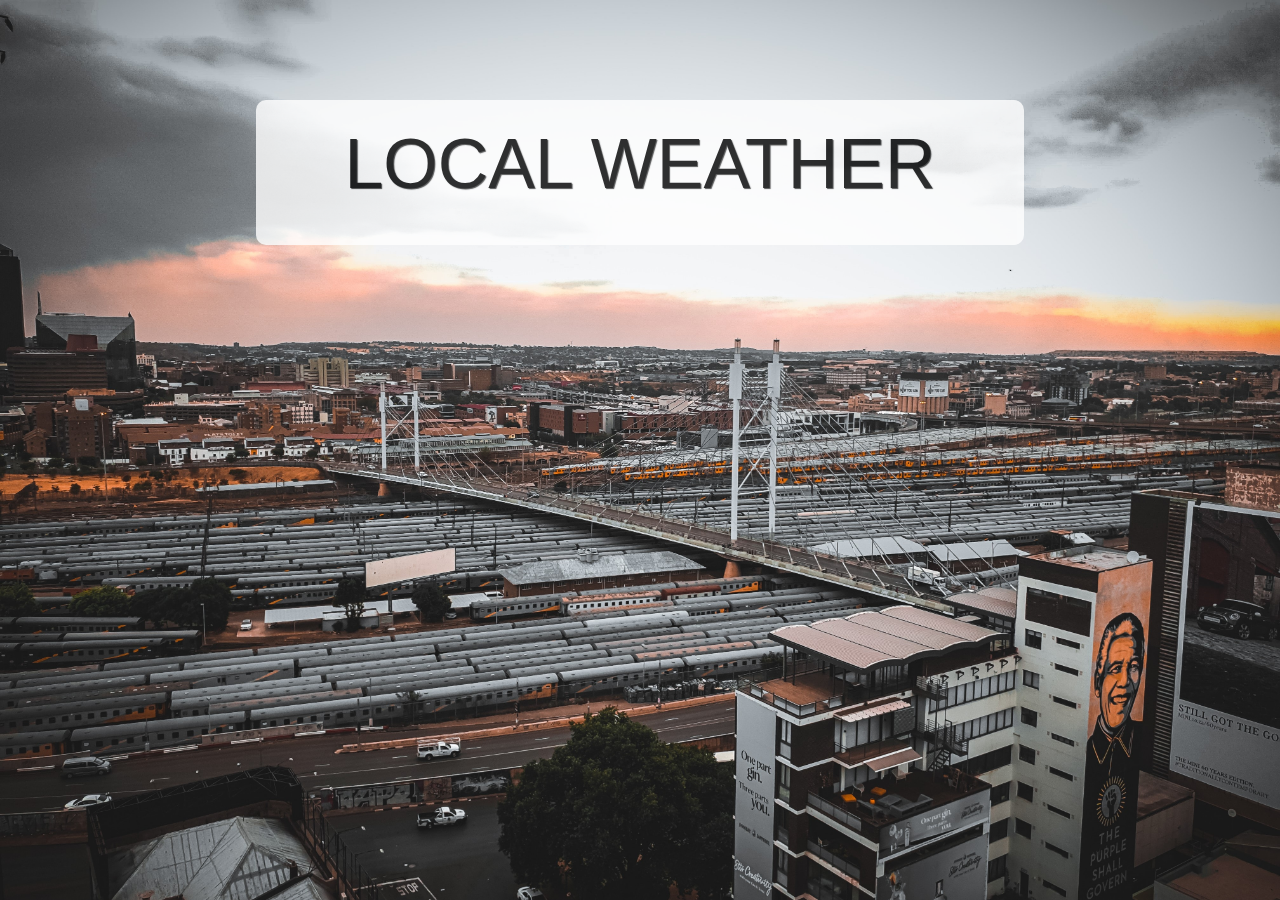
<file: local-weather/index.html>
<!DOCTYPE html>
<html lang="en" >

<head>
  <meta charset="UTF-8">
  <title>Local Weather</title>
  <link rel='stylesheet prefetch' href='https://cdnjs.cloudflare.com/ajax/libs/twitter-bootstrap/4.0.0-beta/css/bootstrap.min.css'>
  <link rel="stylesheet" href="css/style.css"> 
</head>
<body> 

<body class ="backround">
  <div class= "container bg-color text-center">
  <p class = "p1">LOCAL WEATHER</p>
  <div class ="p2" id ="city"></div>
    <div class ="p2"id ="temp"></div>
    <div class ="p2" id ="country"></div>
      <div  class ="p3" id = "currentTemp"></div>
    <div   class ="p3" id = "currentWeather"></div>
  </div>
  <script src='https://cdnjs.cloudflare.com/ajax/libs/jquery/3.2.1/jquery.min.js'></script>
  <script  src="js/index.js"></script>
  </body>
</html>
</file>
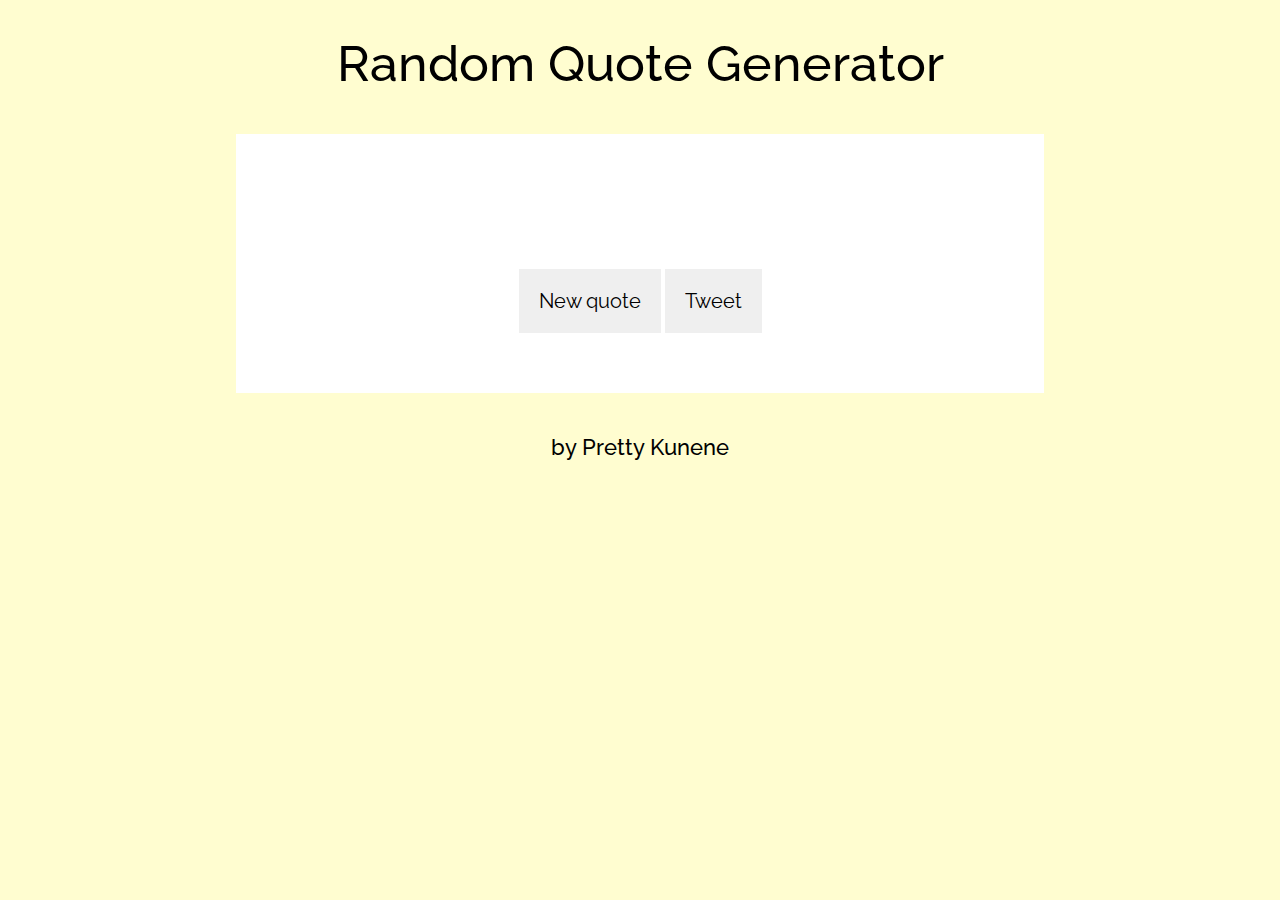
<file: random-generator/index.html>
<!DOCTYPE html>
<html lang="en">

<head>
  <meta charset="UTF-8">
  <meta http-equiv="X-UA-Compatible" content="IE=edge">
  <meta name="viewport" content="width=device-width, initial-scale=1.0">
  <script src="https://ajax.googleapis.com/ajax/libs/jquery/1.7.1/jquery.min.js" type="text/javascript"></script>
  <title>Random Quote Machine</title>
  <style>
    @import url('https://fonts.googleapis.com/css2?family=Raleway:wght@300&display=swap');
    @import url('https://fonts.googleapis.com/css2?family=Raleway:wght@500&display=swap');
    @import url('https://fonts.googleapis.com/css2?family=Raleway:wght@200;500&display=swap');
 
    h1{
      font-family: 'Raleway', sans-serif;
      font-weight: 500;
      text-align: center;
      font-size:50px;
    }
    #quote-text{
      font-family: 'Raleway', sans-serif;
      font-size: 30px;
      font-weight: 200;
    }
    #quoate-author{
      font-family: 'Raleway', sans-serif;
      font-size: 30px;
      font-weight: 300;
    }
    
.wrapper {
    background:#fff;
    padding: 60px;
    margin: 41px 18%;
    text-align: center;
}
button#tweet-quote , button#tweet {
    border: none;
    padding: 20px;
    font-size: 20px;
    font-family: 'Raleway', sans-serif;
}
.me{
      font-family: 'Raleway', sans-serif;
      font-weight: 500;
      text-align: center;
      font-size:22px;
    }
  </style>
  <script>
    var randomQuote = "";
    var randomAuthor = "";

    function getQuote() {
      $.ajax({
        url: "https://api.forismatic.com/api/1.0/?method=getQuote&lang=en&format=jsonp&jsonp=?",
        method: "GET",
        dataType: "jsonp",
        /*If the data was successfully collected, create a function called request to request both quote and author */
        success: function (request) {
          /* We request the quote text an author to the empty string */
          randomQuote = request.quoteText;/*quoateText comes from the URL*/
          randomAuthor = request.quoteAuthor;/*quoateAuthor comes from the URL*/
          /*We display the random codes from the page on h4 element*/
          $('#quote-text').html(randomQuote);
          /*If the qoute doesn't have author , make it unknown*/
          if (randomAuthor === "") {
            randomAuthor = "Unknown";
          }
          /*unless show the Author */
          $('#quoate-author').html(randomAuthor);
        },
        /*If it was not successfuly , we show the error message from the text and button when clicked */
        error: function (xhr, status, error) {
          $('#quoate-text').text('Not sure what happened there! Click again to generate a new quote!');
          $('#quoate-author').text('Click Below!');
        }
      });
    }

/*When the button id clicked , we call the Ajax function*/
    $(document).ready(function () {
      $("#tweet-quote").click(function () {
        getQuote();
      });
      $("#tweet").click(function () {
        var url = "https://twitter.com/intent/tweet?text=\"" + randomQuote + "\" -" + randomAuthor;
        $("#tweet").attr('href', url);
        window.open(url);
      });
    });

  </script>
</head>

<body style="background-color:#FFFDD0">
  <h1 class="title">Random Quote Generator</h1>
  <div class="wrapper">
    <!--I can see a wrapper element with a corresponding id="quote-box".-->
    <div id="quote-box">
      <!--Within #quote-box, I can see an element with a corresponding id="text".-->
      <div id="quote-text">
        <h4></h4>
      </div>
      <br>
      <!-- Within #quote-box, I can see an element with a corresponding id="author".-->
      <div id="quoate-author">
      </div>
      <!-- Within #quote-box, I can see an element with a corresponding id="new-quote".-->
      <div id="new-quote">
      </div>
      <!-- Within #quote-box, I can see a clickable a element with a corresponding id="tweet-quote".-->
      <br>
      <button id="tweet-quote">New quote</button>
      <button id="tweet">Tweet</button>
    </div>
  </div>
  <p class="me">by Pretty Kunene</p>
</body>

</html>
</file>
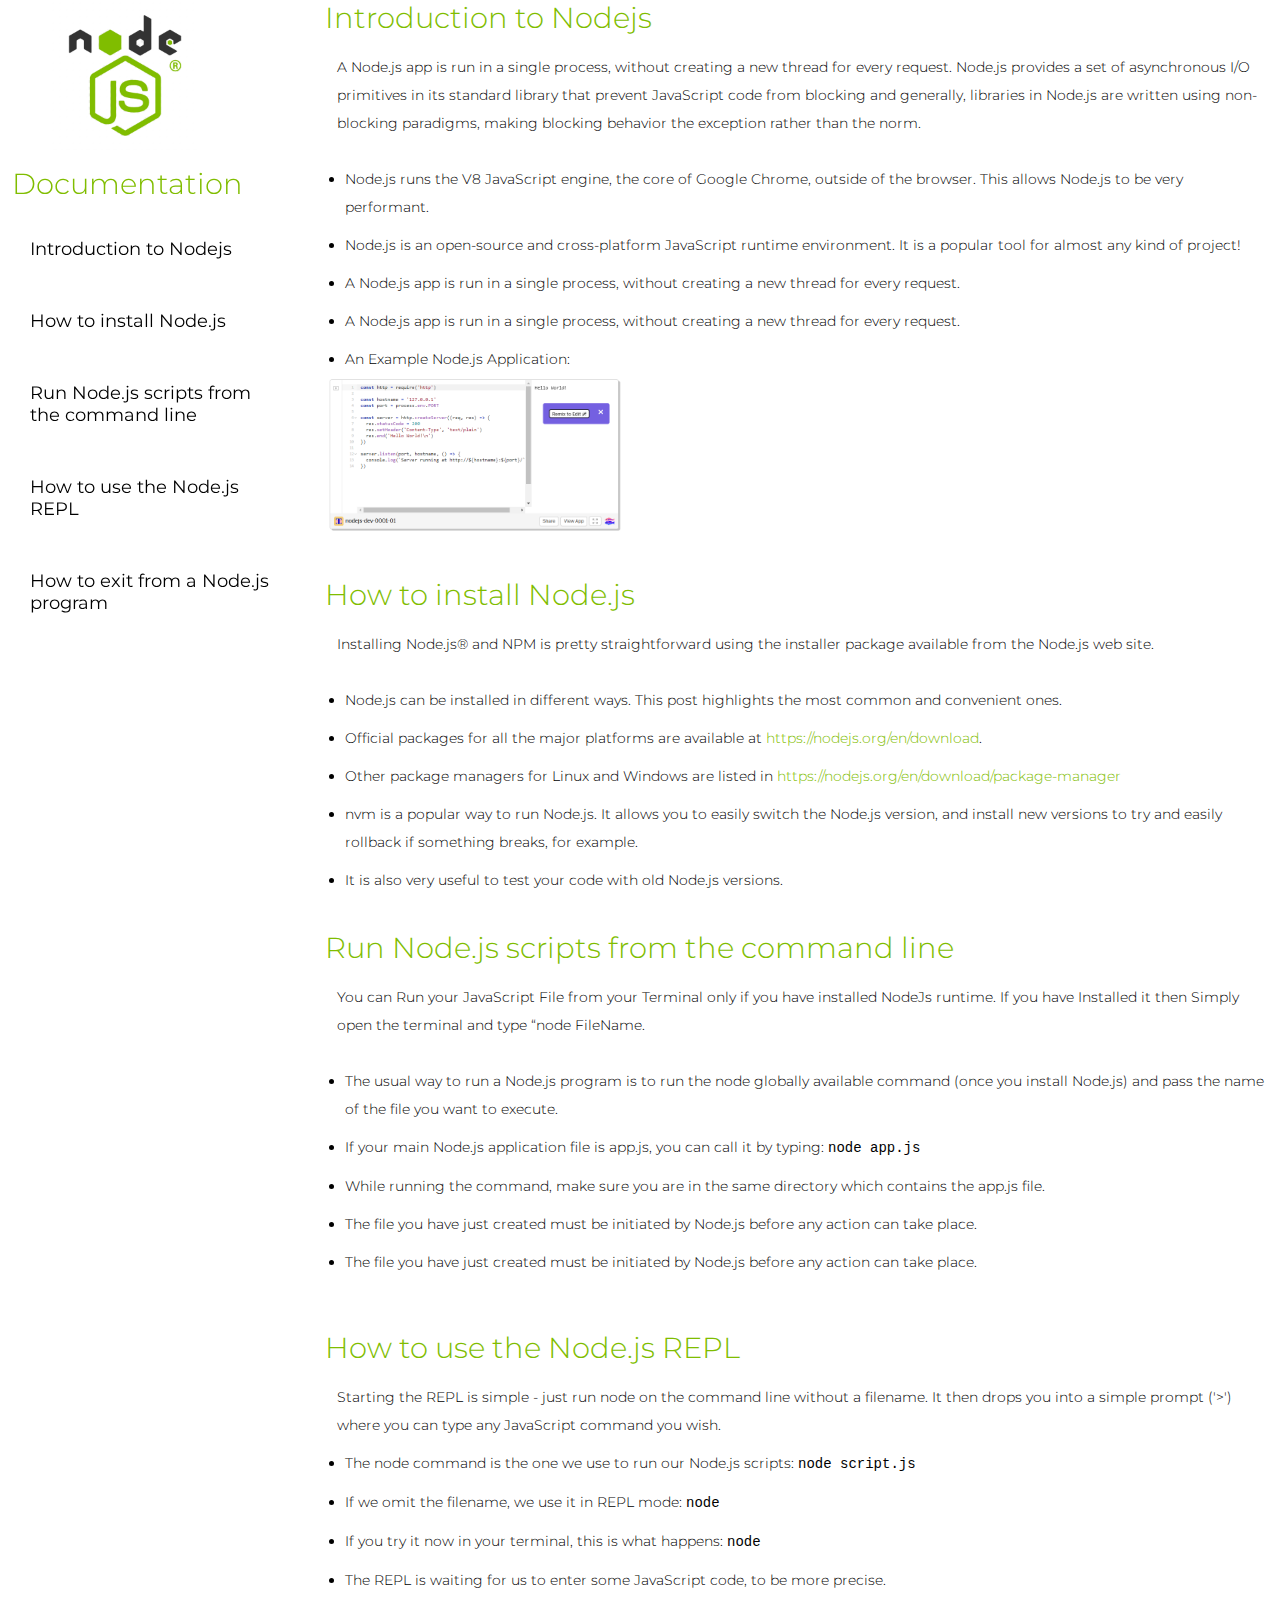
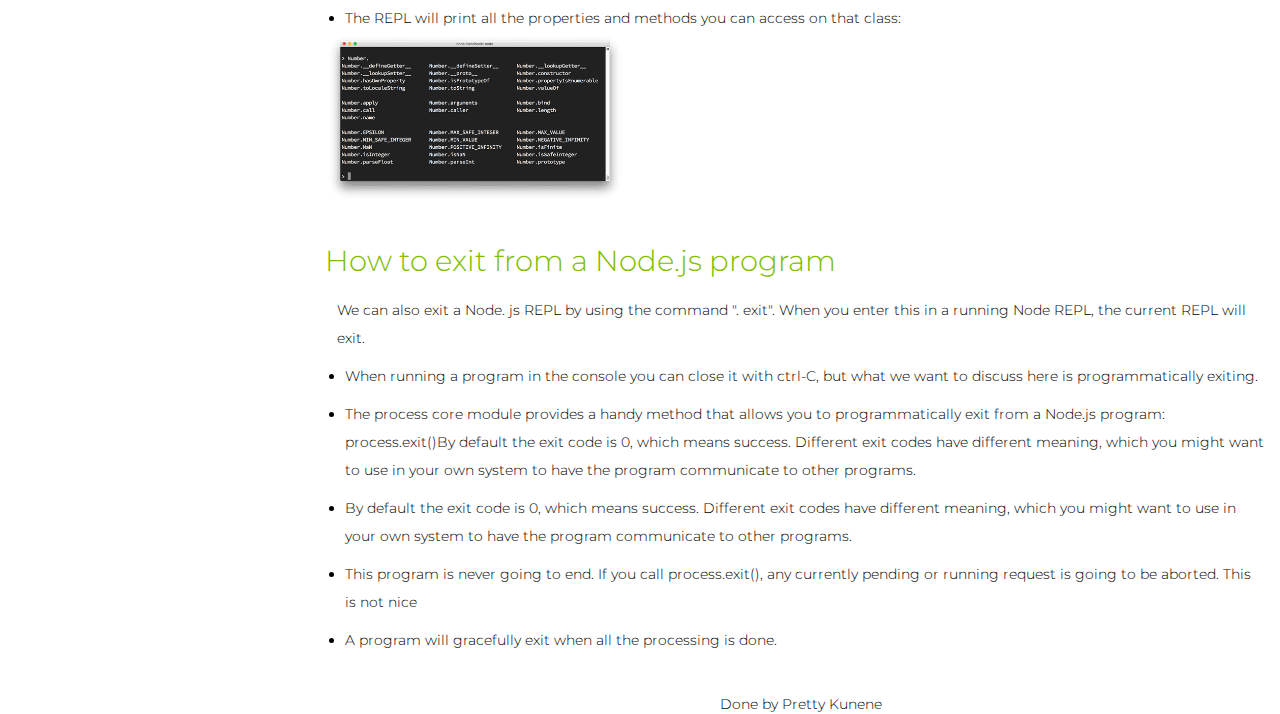
<file: technical-documentation/index.html>
<!DOCTYPE html>
<html>
    <head>
        <title>Node Js Technical Documentation</title>
        <meta name="viewport" content="width=device-width, initial-scale=1.0">
        <style>
            @import url('https://fonts.googleapis.com/css2?family=Montserrat:wght@300;400&display=swap');

            *{
                margin:0;
                padding:0
            }
            main{
                position: absolute;
                margin-left: 310px;
                padding-left: 15px;
                padding-right: 15px;
            }
            #navbar{
                position: fixed;
                top:0px;
                left: 0px;
                width: 300px;
                height: 100px;
             

            }
            header{
                color:#80bd00;
                margin:12px;
                text-align: left;
                font-size: 1.8em;
                font-weight: 300;
                font-family: 'Montserrat', sans-serif;
            }
            #main-doc header{
                text-align: left;
                margin:0px;
            }
            #navbar ul{
                list-style: none;
            }
            nav li{
                padding:25px;
                font-size: 18px;
                font-family: 'Montserrat', sans-serif;
                font-weight: 400;
                padding-left: 30px;
            }
            nav li a{
                text-decoration: none;
                color: #000;
        
            }
            section li {
                margin: 10px 0px 0px 20px;
                font-family: 'Montserrat', sans-serif;
                font-weight: 300;
                font-size: 14px;
                line-height: 2;
                
            }
            p{
                font-family: 'Montserrat', sans-serif;
                font-weight: 300;
                line-height: 2;
                margin-left: 12px;
                font-size: 14px;
            }
            .logo{
                margin-left: 50px;
            }
            .download-link{
                text-decoration: none;
                color: #80bd00;
            }

        </style>
    </head>
    <body>
        <!-- Side Menu-->
        <nav id ="navbar">
            <img src="images/logo.png" alt="logo" width="150px" class="logo">
            <header>Documentation</header>
            <ul>
                <li class="nav-link"><a href ="#introduction">Introduction to Nodejs</a></li>
                <li class="nav-link"><a href ="#install">How to install Node.js</a</li>
                <li class="nav-link"><a href ="#run">Run Node.js scripts from the command line</a></li>
                <li class="nav-link"><a href ="#use">How to use the Node.js REPL</a></li>
                <li class="nav-link"><a href ="#exit">How to exit from a Node.js program</a></li>
            </ul>
        </nav>
        <!--Main contetn-->
        <main id="main-doc">

    <!--Introduction to NodeJs section-->
    <section class="main-section" id="introduction">
      <header>Introduction to Nodejs</header>
      <br>
      <p>A Node.js app is run in a single process, without creating a new thread for every request. Node.js provides a set of asynchronous I/O primitives in its standard library that prevent JavaScript code from blocking and generally, libraries in Node.js are written using non-blocking paradigms, making blocking behavior the exception rather than the norm.</p>
      <br>
      <ul>
          <li>Node.js runs the V8 JavaScript engine, the core of Google Chrome, outside of the browser. This allows Node.js to be very performant.</li>
          <li>Node.js is an open-source and cross-platform JavaScript runtime environment. It is a popular tool for almost any kind of project!</li>
          <li>A Node.js app is run in a single process, without creating a new thread for every request. </li>
          <li>A Node.js app is run in a single process, without creating a new thread for every request. </li>
          <li>An Example Node.js Application:</li>
          
      </ul>
      <img src="images/nodejs.PNG" alt="example-of-nodejs" width="300">
    </section>
    <br>
    <br>
        <!--How to install Node.js-->
        <section class="main-section" id="install">
            <header>How to install Node.js</header>
            <br>
            <p>Installing Node.js® and NPM is pretty straightforward using the installer package available from the Node.js web site.</p>
            <br>
            <ul>
                <li>Node.js can be installed in different ways. This post highlights the most common and convenient ones.</li>
                <li>Official packages for all the major platforms are available at <a href ="https://nodejs.org/en/download/" class="download-link">https://nodejs.org/en/download</a>.</li>
                <li>Other package managers for Linux and Windows are listed in <a href =" https://nodejs.org/en/download/package-manager/ " class="download-link">https://nodejs.org/en/download/package-manager </a></li>
                <li><span class="nvm-color">nvm</span> is a popular way to run Node.js. It allows you to easily switch the Node.js version, and install new versions to try and easily rollback if something breaks, for example.</li>
                <li>It is also very useful to test your code with old Node.js versions.</li>
                
            </ul>
          </section>
          <br>
          <br>
             <!--Run Node.js scripts from the command line-->
        <section class="main-section" id="run">
            <header>Run Node.js scripts from the command line</header>
            <br>
            <p>You can Run your JavaScript File from your Terminal only if you have installed NodeJs runtime. If you have Installed it then Simply open the terminal and type “node FileName.</p>
            <br>
            <ul>
                <li>The usual way to run a Node.js program is to run the node globally available command (once you install Node.js) and pass the name of the file you want to execute.</li>
                <li>If your main Node.js application file is app.js, you can call it by typing: <code>node app.js</code></span></li>
                <li>While running the command, make sure you are in the same directory which contains the app.js file.</li>
                <li>The file you have just created must be initiated by Node.js before any action can take place.</li>
                <li>The file you have just created must be initiated by Node.js before any action can take place.</li>
                
            </ul>
          </section>
          <br>
          <br>
           <!--How to use the Node.js REPL-->
        <section class="main-section" id ="use">
            <br>
            <header>How to use the Node.js REPL</header>
            <br>
            <p>Starting the REPL is simple - just run node on the command line without a filename. It then drops you into a simple prompt ('>') where you can type any JavaScript command you wish.</p>
            <ul>
                <li>The node command is the one we use to run our Node.js scripts: <code>node script.js</code></span></li>
                <li>If we omit the filename, we use it in REPL mode: <code>node</code></span></li>
                <li>If you try it now in your terminal, this is what happens: <code> node</code></span></li>
                <li>The REPL is waiting for us to enter some JavaScript code, to be more precise.</li>
                <li>The REPL will print all the properties and methods you can access on that class:</li>
                
            </ul>
            <img src="images/rep.png" alt="node-rep" width="300">
          </section >
          <br>
          <br>
          <!--How to use the Node.js REPL-->
        <section class="main-section" id ="exit">
            <header>How to exit from a Node.js program</header>
            <br>
            <p>We can also exit a Node. js REPL by using the command ". exit". When you enter this in a running Node REPL, the current REPL will exit.</p>
            <ul>
                <li>When running a program in the console you can close it with ctrl-C, but what we want to discuss here is programmatically exiting.</span></li>
                <li>The process core module provides a handy method that allows you to programmatically exit from a Node.js program: <span class ="nvm-color">process.exit()</span>By default the exit code is 0, which means success. Different exit codes have different meaning, which you might want to use in your own system to have the program communicate to other programs.</li>
                <li>By default the exit code is 0, which means success. Different exit codes have different meaning, which you might want to use in your own system to have the program communicate to other programs.</li>
                <li>This program is never going to end. If you call <span class ="nvm-color">process.exit()</span>, any currently pending or running request is going to be aborted. This is not nice</li>
                <li>A program will gracefully exit when all the processing is done.</li>
                
            </ul>
          </section>
          <!--copyright-->
          <br>
          <br>
          <section>
           
            <p style="text-align:center;">Done by Pretty Kunene</p>
          
          </section>

        </main>
    </body>
</html>
</file>
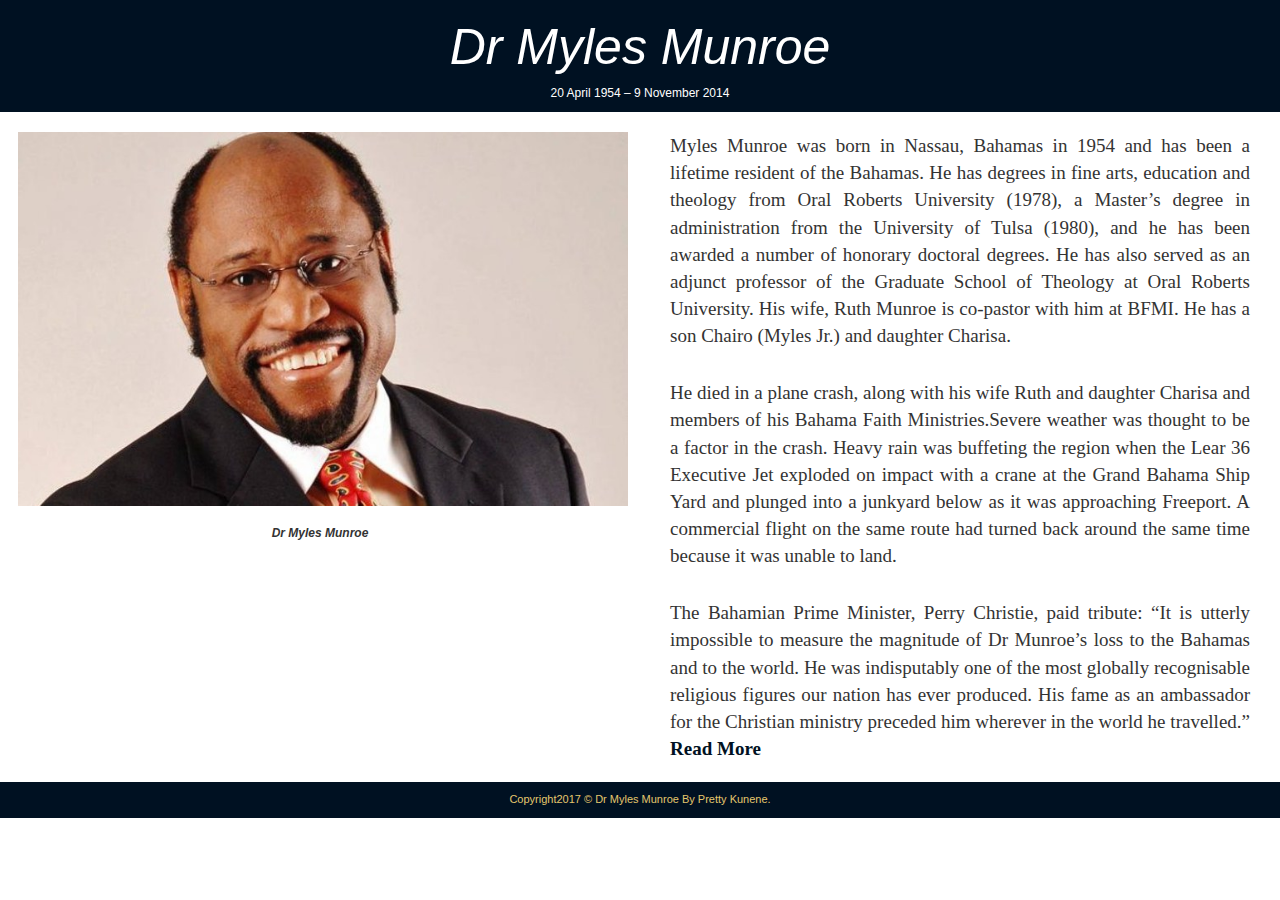
<file: tribute_hero/index.html>
<!DOCTYPE html>
<html >
<head>
  <meta charset="UTF-8">
  <meta name="viewport" content="width=device-width" />
  <title>Tribute page of Dr Myles Munroe</title>


  <link rel='stylesheet prefetch' href='https://cdnjs.cloudflare.com/ajax/libs/twitter-bootstrap/3.3.7/css/bootstrap.min.css'>
<meta name="viewport" content="width=device-width" />
      <link rel="stylesheet" href="css/style.css">

      <!-- Global Site Tag (gtag.js) - Google Analytics -->
    <script async src="https://www.googletagmanager.com/gtag/js?id=UA-106571066-1"></script>

</head>

<body>
  <!--
Importing google font
-->

<meta charset="utf-8">
<meta name="viewpoint"content="width=device-width,intial-scale=1.0">
<!--Inserting a heading,sub heading and an image.
-->
<div class="header">
<div class="container-fluid">
  <h1 style ="text-align:center;color:white;font-style:italic;font-size:50px">Dr Myles Munroe</h1>
  <p class="brown-text">20 April 1954 – 9 November 2014</p>

 
</div>
  </div>
    </div>
</div>
</div>
<!--
Inserting a yellow background using css.
-->
<body>
<main>
  <div class="container-fluid">
    <div class="row">
      <div class= "col-md-6 col-sm-12 col-xs-12 ">
        <img class="image2 img-fluid" src="images/dr-myles-munroe.jpg">
    
        <div class="caption">
          <p style="font-family:Arial;font-size:12px;text-align:center;font-size:12px;font-style:italic;margin-top:19px;"><strong>Dr Myles Munroe</strong></p>
      </div>
  
          </div>
      <div class="col-md-6 col-sm-12 col-xs-12">
        <p class="p2">Myles Munroe was born in Nassau, Bahamas in 1954 and has been a lifetime resident of the Bahamas. He has degrees in fine arts, education and theology from Oral Roberts University (1978), a Master’s degree in administration from the University of Tulsa (1980), and he has been awarded a number of honorary doctoral degrees. He has also served as an adjunct professor of the Graduate School of Theology at Oral Roberts University. His wife, Ruth Munroe is co-pastor with him at BFMI. He has a son Chairo (Myles Jr.) and daughter Charisa.</p>
        <p class="p2">
         He died in a plane crash, along with his wife Ruth and daughter Charisa and members of his Bahama Faith Ministries.Severe weather was thought to be a factor in the crash. Heavy rain was buffeting the region when the Lear 36 Executive Jet exploded on impact with a crane at the Grand Bahama Ship Yard and plunged into a junkyard below as it was approaching Freeport. A commercial flight on the same route had turned back around the same time because it was unable to land.</p>
        <p class="p2">The Bahamian Prime Minister, Perry Christie, paid tribute: “It is utterly impossible to measure the magnitude of Dr Munroe’s loss to the Bahamas and to the world. He was indisputably one of the most globally recognisable religious figures our nation has ever produced. His fame as an ambassador for the Christian ministry preceded him wherever in the world he travelled.” <a style ="color:#012;" href="http://www.independent.co.uk/news/people/myles-munroe-influential-evangelical-preacher-who-outraged-many-with-his-views-on-women-and-gays-9854548.html" target="_blank"><strong>Read More</strong></a></p>
      </div>
      </div>
      </div>
</main>

  <footer id ="footer">
    <div class="container-fluid">
    <p style ="text-align:center;color:#e5c76d; font-size:11px;">Copyright2017 © Dr Myles Munroe By <a href ="https://www.freecodecamp.org/fcc79e6f641-9670-4ab0-b876-531628e069dd" style="color:#e5c76d" target="_blank">Pretty Kunene.</a></a></p>
    </div>
    </footer>
</body>
</html>
</file>
<file: local-weather/css/style.css>
.backround{

  background-image: url("../img/jhb.jpg");
  background-size: cover;
  background-repeat: no-repeat;
 

}
.p1{
  color :#000000;
  font-family:"Arial";
  font-size : 70px;
  text-align :center;
  text-shadow: 1px 1px 1px #333333;
}
.container {
   width:100%;
  height :100%;
  margin : 100px auto;  
  
}

.bg-color{
  background-color: #ffffff;
  opacity: 0.8;
  border-radius:10px;
  width: 60%;
  padding:12px;
}

.btn{
  font-size: 4rem;
  border-radius: 1rem;
} 

.city{
  color:grey;
  margin-left:35px;  
}
.p2{
 color : #000000;
  font-family:"Arial";
  font-size: 90px;
  text-align :center;
  text-shadow: 1px 1px 1px #333333;
}

.p3{
 color : black;
  font-family:"Arial";
  font-size: 113px;
  text-align :center;
  text-shadow: 1px 1px 1px #333333;
}
</file>
<file: tribute_hero/css/style.css>
<link rel="stylesheet" type="text/css" href="http://fonts.googleapis.com/css?family=Open Sans">
body{
  background-color:#e5c76d;
}
.brown-text{
  color:white;
  text-align:center;
  font-family:sans-serif;
  font-size:12px;
}
.image1{
  display:block;
  margin:auto;
  border-radius:200px;
  width:70px;
  padding-bottom:10px;
}

.header{
  background-color:	#012;

}
#footer{
   background-color:	#012;
   padding-top:10px;
   margin-top:10px;
}

.image2{
  margin-top:20px;
  margin-left:3px;
  width: 100%;
  height: auto;
  position:relative;
 
}
.btn-color{
  background:#012;
  color:#e5c76d;
  margin-left:20px;
  font-size:12px;
}
.wrapper {
    text-align: left;
}
p.p2 {
  font-family:Open Sans;
  font-size:14px;
  padding-top:20px;
  text-align:justify;
  padding-left: 15px;
  padding-right: 15px;
}
@media screen and (min-width: 1024px) {
  p.p2 {
    font-size: 19px;
 
  }

}
@media screen and (min-width: 1400px) {
  p.p2 {
    font-size:25px;
 
  }

}

@media screen and (min-width: 1920px) {

p.p2 {

  font-size: 28px;

}
}
</file>
